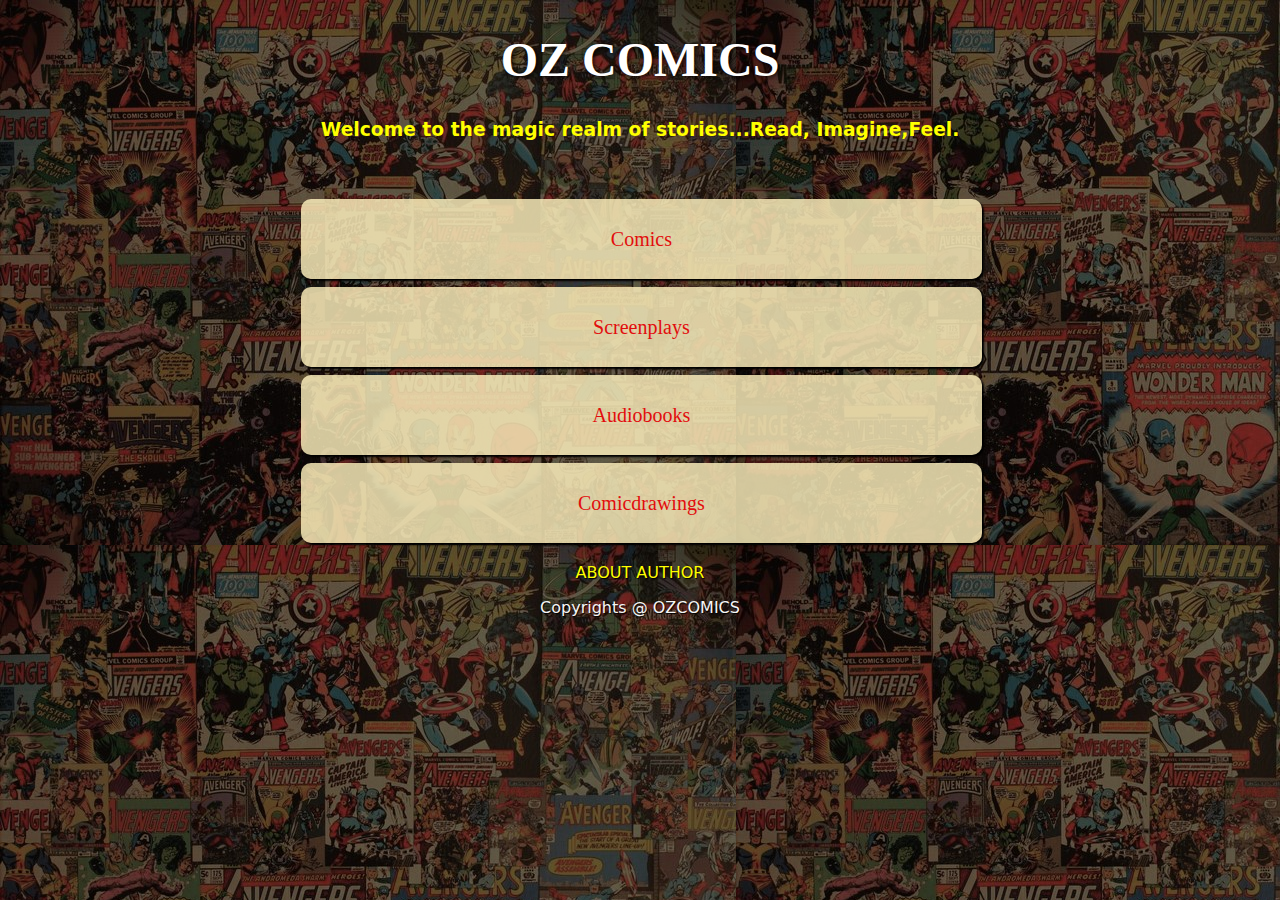
<file: index.html>
<!DOCTYPE html>
<html lang="en">
<head>
    <meta charset="UTF-8">
    <meta name="viewport" content="width=device-width, initial-scale=1.0">
    <title>ozcomics</title>
    <link rel="stylesheet" href="stylesheet.css">
</head>
<body>
    <h1> OZ COMICS<br/></h1>
    <h3>Welcome to the magic realm of stories...Read, Imagine,Feel.</h3><br/>
    <br/>
    <div class="container">
    <button class="myButton" onclick="window.location.href='secondpageindex.html';">Comics</button><br/> 
    <button class="myButton" onclick="window.location.href='Rahmathindex.html';">Screenplays</button><br/> 
    <button class="myButton" onclick="window.location.href='Rahmathindex.html';">Audiobooks</button><br/> 
    <button class="myButton" onclick="window.location.href='Rahmathindex.html';">Comicdrawings</button><br/> 
    </div>

    <p onclick="window.location.href='https://www.instagram.com/storiesozcomics?igsh=MTZlZ3BwZXdzY2Z1Mg=='"> ABOUT AUTHOR </p>

    <footer id="footer"> Copyrights @ OZCOMICS</footer>  <br/>
</body>
</html>
</file>
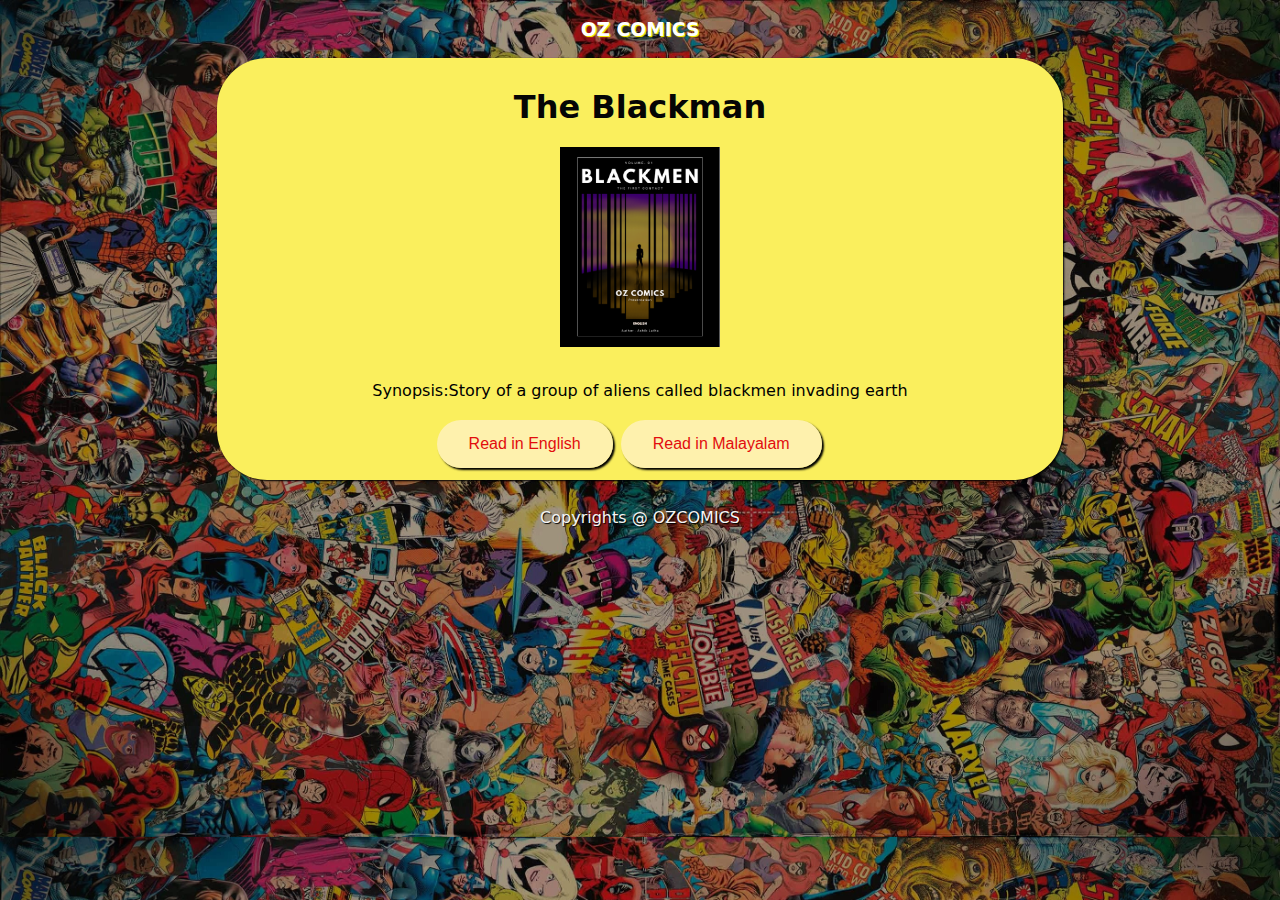
<file: blackmanindex.html>
<!DOCTYPE html>
<html lang="en">
<head>
    <meta charset="UTF-8">
    <meta name="viewport" content="width=device-width, initial-scale=1.0">
    <title>blackmen_ozcomics</title>
    <link rel="stylesheet" href="3rdpagestyle.css"/>
</head>
<body>
    <h3 onclick="window.location.href='secondpageindex.html'" class="curser">OZ COMICS</h3>
    <div class="story">
    <h1>The Blackman</h1>
    <img src="./Blackmen.png" alt="poster of the blackmen" height="200px" class="center"/><br/>
    <p>Synopsis:Story of a group of aliens called blackmen invading earth</p>
    <div class="container">
    <button class="myButton" onclick="window.location.href='https://drive.google.com/drive/folders/1gXAOCiBEtIZVs3FGXPzuBZf710wHKxkw'">Read in English</button>
    <button class="myButton" onclick="window.location.href='https://drive.google.com/drive/folders/1gXAOCiBEtIZVs3FGXPzuBZf710wHKxkw'">Read in Malayalam </button>
    </div>
    </div><br/>
    <footer id="footer"> Copyrights @ OZCOMICS</footer>  <br/>
</body>
</html>
</file>
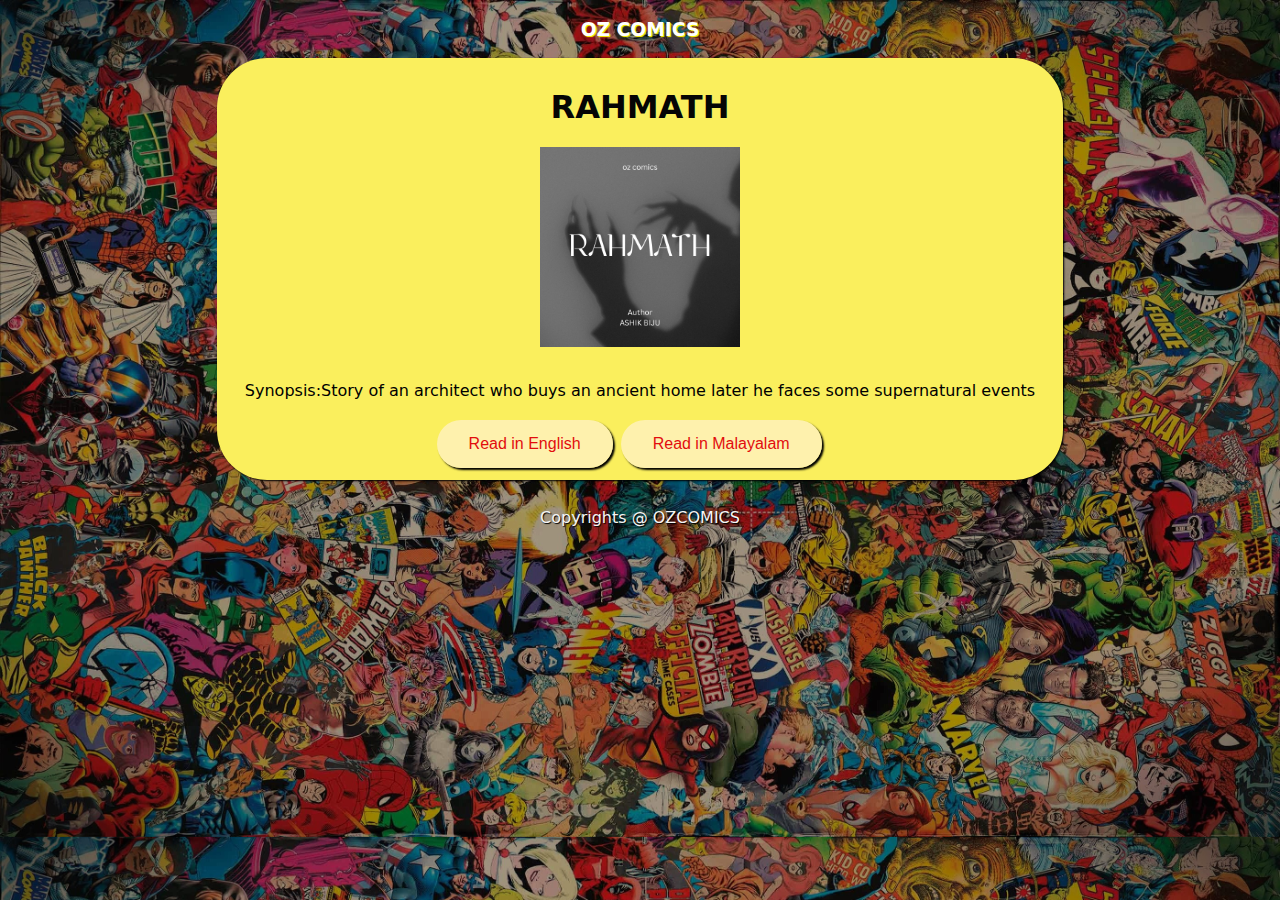
<file: Rahmathindex.html>
<!DOCTYPE html>
<html lang="en">
<head>
    <meta charset="UTF-8">
    <meta name="viewport" content="width=device-width, initial-scale=1.0">
    <title>rahmath_ozcomics</title>
    <link rel="stylesheet" href="3rdpagestyle.css"/>
</head>
<body>
    <h3 onclick="window.location.href='secondpageindex.html'" class="curser">OZ COMICS</h3>
    <div class="story">
    <h1>RAHMATH</h1>
    <img src="./ww4 Story (1).png" alt="poster of the rahmath" height="200 px" class="center"/><br/>
    <p>Synopsis:Story of an architect who buys an ancient home later he faces some supernatural events
    </p>    
    <div class="container">
        <button class="myButton" onclick="window.location.href='blackmanindex.html'">Read in English</button>
        <button class="myButton" onclick="window.location.href='blackmanindex.html'">Read in Malayalam </button>
    </div>
    </div><br/>
    <footer id="footer"> Copyrights @ OZCOMICS</footer>  <br/>
</body>
</html>
</file>
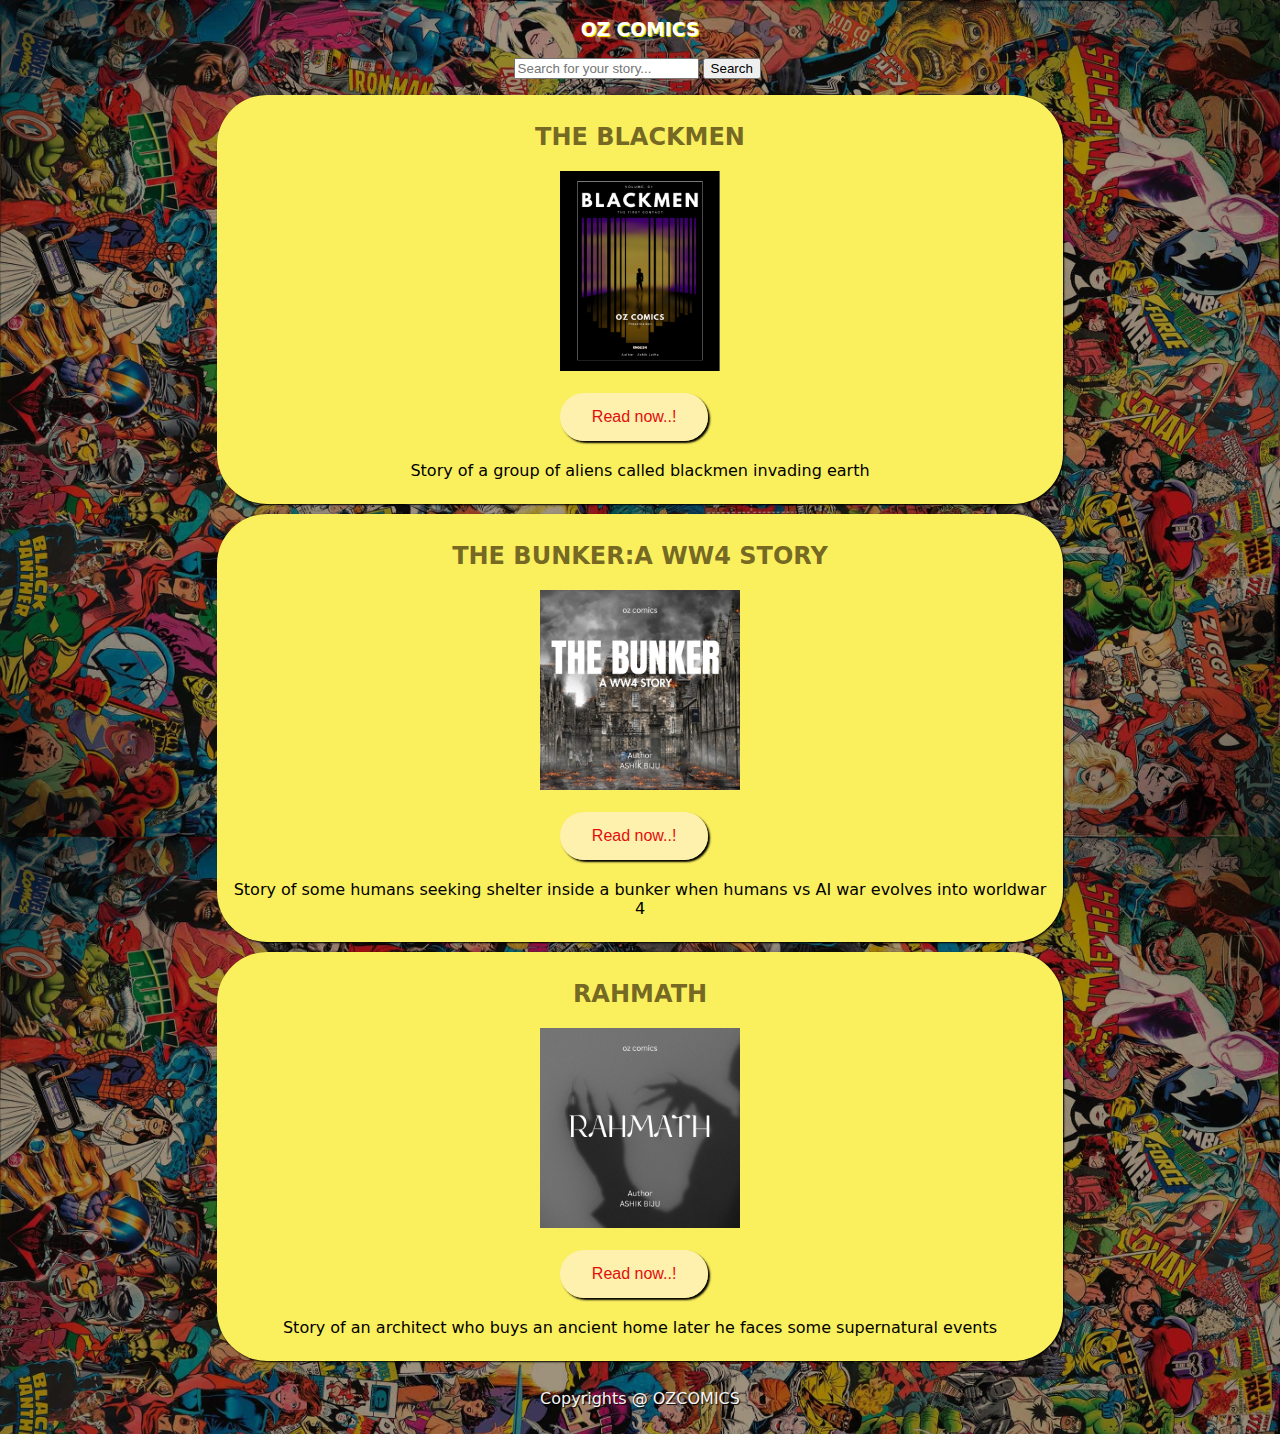
<file: secondpageindex.html>
<!DOCTYPE html>
<html lang="en">
<head>
    <meta charset="UTF-8">
    <meta name="viewport" content="width=device-width, initial-scale=1.0">
    <title>ozcomics</title>
    <link rel="stylesheet" href="./secondstylesheet.css"/>
</head>
<body>
    <h3 onclick="window.location.href='index.html'" class="curser">OZ COMICS</a></h3>
    <div class="search">
    <form id="form" class="">
        <input type="search"
        id="query" name="q"
        placeholder="Search for your story...">
        <button>Search</button>
    </form></div>
    <p>
        <div class="story">
            <h2>THE BLACKMEN</h2>
            <img src="./Blackmen.png" alt="poster of blakmen" class="center" height="200px"/><br/>
            <div class="container">
            <button class="myButton" onclick="window.location.href='blackmanindex.html';">Read now..!</button><br/> 
            </div>     
            <p>Story of a group of aliens called blackmen invading earth</p>
        </div>
        <div class="story">
            <h2>THE BUNKER:A WW4 STORY</a></h2>
            <img src="./ww4 Story.png" alt="poster of bunker" class="center" height="200px"/><br/>
            <div class="container">
            <button class="myButton" onclick="window.location.href='Thebunkerindex.html';">Read now..!</button><br/> 
            </div>
            <p>Story of some humans seeking shelter inside a bunker when humans vs AI war evolves into worldwar 4</p>   
        </div>
        <div class="story">
            <h2>RAHMATH</h2>
            <img src="./ww4 Story (1).png" alt="poster of rahmath" class="center" height="200px"/><br/>
            <div class="container">
            <button class="myButton" onclick="window.location.href='Rahmathindex.html';">Read now..!</button><br/> 
            </div>
            <p>Story of an architect who buys an ancient home later he faces some supernatural events</p>  
        </div><br/>

       <footer id="footer"> Copyrights @ OZCOMICS</footer>  <br/>      
</body>
</html>
</file>
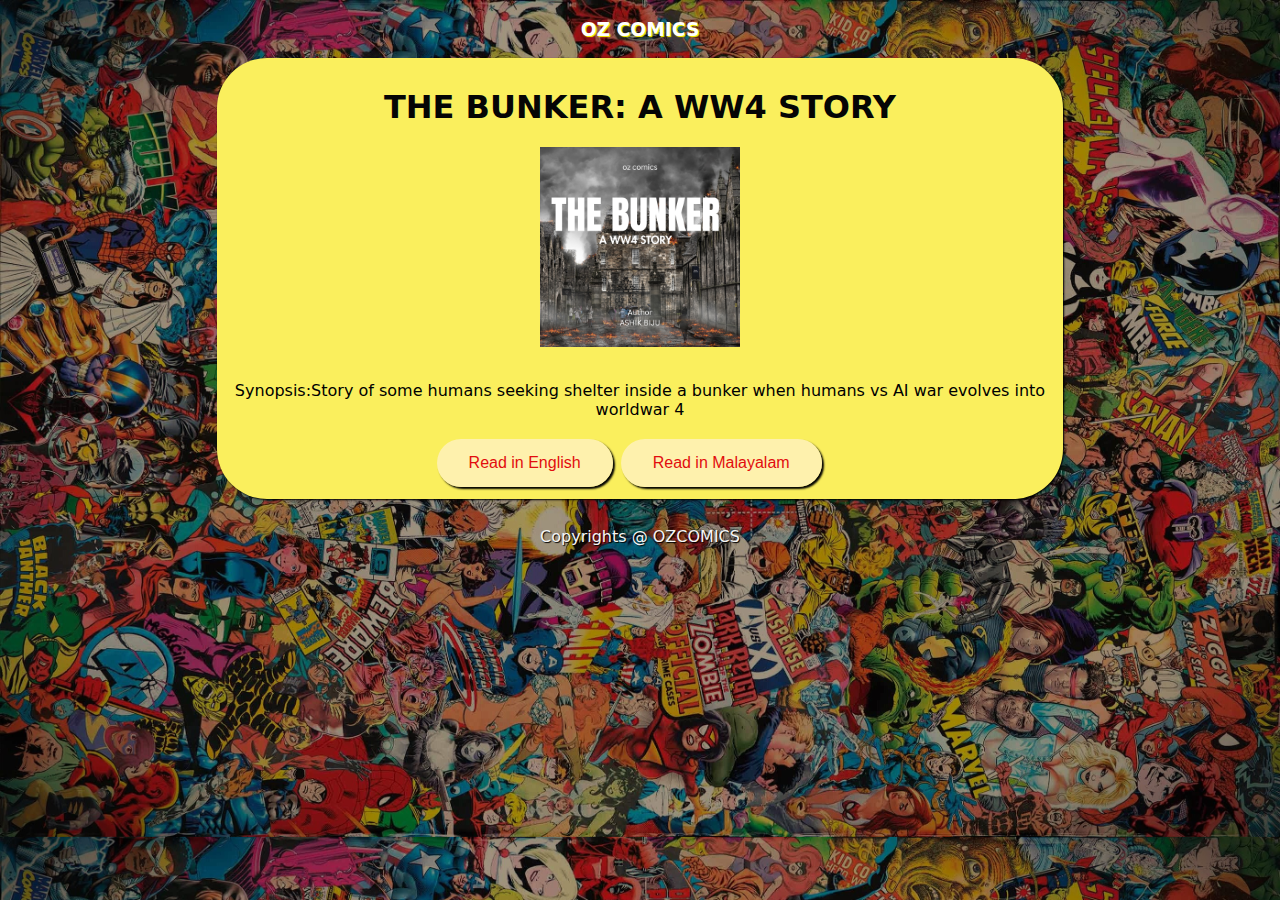
<file: Thebunkerindex.html>
<!DOCTYPE html>
<html lang="en">
<head>
    <meta charset="UTF-8">
    <meta name="viewport" content="width=device-width, initial-scale=1.0">
    <title>thebunker_ozcomics</title>
    <link rel="stylesheet" href="3rdpagestyle.css">
</head>
<body>
    <h3 onclick="window.location.href='secondpageindex.html'" class="curser">OZ COMICS</h3>
    <div class="story">
    <h1>THE BUNKER: A WW4 STORY</h1>
    <img src="./ww4 Story.png" alt="poster of the bunker" height="200px" class="center"/><br/>
    <p>Synopsis:Story of some humans seeking shelter inside a bunker when humans vs AI war evolves into worldwar 4
    </p>    
    <div class="container">
        <button class="myButton" onclick="window.location.href='blackmanindex.html'">Read in English</button>
        <button class="myButton" onclick="window.location.href='blackmanindex.html'">Read in Malayalam </button>
    </div>
    </div><br/>
    <footer id="footer"> Copyrights @ OZCOMICS</footer>  <br/>
</body>
</html>
</file>
<file: stylesheet.css>
h1{
    font-family:Georgia, 'Times New Roman', Times, serif;
    font-size:300%;
    color: rgb(255, 255, 255);
    text-shadow:1px 1px 5px rgb(0, 0, 0);
    text-align: center;
}

h3{
    font-family: system-ui, -apple-system, BlinkMacSystemFont, 'Segoe UI', Roboto, Oxygen, Ubuntu, Cantarell, 'Open Sans', 'Helvetica Neue', sans-serif;
    text-align: center;
    color: yellow;
}

body{
    background-image:url(./images/Domain\ Unavailable!.jpeg);
    background-attachment: fixed;

}
.myButton {
    border: none;
    color: rgb(226, 13, 13);
    padding: 15px 32px;
    text-align: center;
    text-decoration: none;
    display: inline-block;
    font-size: 20px;
    font-family:cursive;
    margin: 4px 2px;
    cursor: pointer;
    background-color: #fff2bed1; 
    box-shadow: 2px 2px 2px black;
    border-radius:10px;/* Green */
    width:70%;
    height: 80px;;
  }

  .container {
    margin-left:23%;  
}

p{
    color:yellow;
    font-family: system-ui, -apple-system, BlinkMacSystemFont, 'Segoe UI', Roboto, Oxygen, Ubuntu, Cantarell, 'Open Sans', 'Helvetica Neue', sans-serif;
    text-align: center;
    text-shadow:1px 1px 1px #000000;
    cursor: pointer;
}

#footer{
    text-align: center;
    color: whitesmoke;
    font-family: system-ui, -apple-system, BlinkMacSystemFont, 'Segoe UI', Roboto, Oxygen, Ubuntu, Cantarell, 'Open Sans', 'Helvetica Neue', sans-serif;
    text-shadow:1px 1px 1px #000000;
}
</file>
<file: 3rdpagestyle.css>
body{
    background-image:url(./images/MARCOM20191000_MrGarcinVar.jpg);
    background-size:100%;
    background-attachment:fixed;
}

h3{
    color:rgb(255, 255, 255);
    text-align: center;
    text-shadow:1px 1px 1px #fffb00;
    font-family: system-ui, -apple-system, BlinkMacSystemFont, 'Segoe UI', Roboto, Oxygen, Ubuntu, Cantarell, 'Open Sans', 'Helvetica Neue', sans-serif;
}

h1{
    color:rgb(5, 5, 5);
    text-align: center;
    /*text-shadow:1px 1px 1px #fffb00;*/
    font-family: system-ui, -apple-system, BlinkMacSystemFont, 'Segoe UI', Roboto, Oxygen, Ubuntu, Cantarell, 'Open Sans', 'Helvetica Neue', sans-serif;
}

p{
    text-align: center;
    font-family: system-ui, -apple-system, BlinkMacSystemFont, 'Segoe UI', Roboto, Oxygen, Ubuntu, Cantarell, 'Open Sans', 'Helvetica Neue', sans-serif;
}

.story{
    width:65%;
    margin: auto;
    margin-bottom:10px ;
    padding:8px 12px;
    /*border:1px solid rgb(203, 197, 197);*/
    border-radius:50px;
    box-shadow:1px 1px 2px;
    background-color:#FAEF5D;
    align-self:center;
    }

.center {
    display: block;
    margin-left: auto;
    margin-right: auto;
}

.myButton {
    border: none;
    color: rgb(226, 13, 13);
    padding: 15px 32px;
    text-align: center;
    text-decoration: none;
    display: inline-block;
    font-size: 16px;
    margin: 4px 2px;
    cursor: pointer;
    background-color: #fff2bed1; 
    box-shadow: 2px 2px 2px black;
    border-radius:30px;/* Green */
  }

  .container {
    margin-left: 25%;
}

.curser{
cursor: pointer;
}

#footer{
    text-align: center;
    color: whitesmoke;
    font-family: system-ui, -apple-system, BlinkMacSystemFont, 'Segoe UI', Roboto, Oxygen, Ubuntu, Cantarell, 'Open Sans', 'Helvetica Neue', sans-serif;
    text-shadow:1px 1px 1px #000000;
}
</file>
<file: secondstylesheet.css>
body{
    background-image:url(./images/MARCOM20191000_MrGarcinVar.jpg);
    background-size:100%;
    background-attachment:scroll;
}
h3{
    color:rgb(255, 255, 255);
    text-align: center;
    text-shadow:1px 1px 1px #fffb00;
    font-family: system-ui, -apple-system, BlinkMacSystemFont, 'Segoe UI', Roboto, Oxygen, Ubuntu, Cantarell, 'Open Sans', 'Helvetica Neue', sans-serif;
}

h2{
    text-align:center;
    color:rgba(49, 35, 6, 0.678)    ;
    font-family:system-ui, -apple-system, BlinkMacSystemFont, 'Segoe UI', Roboto, Oxygen, Ubuntu, Cantarell, 'Open Sans', 'Helvetica Neue', sans-serif;
}

p{
    text-align: center;
    font-family: system-ui, -apple-system, BlinkMacSystemFont, 'Segoe UI', Roboto, Oxygen, Ubuntu, Cantarell, 'Open Sans', 'Helvetica Neue', sans-serif;
}

.search{
    margin-left:40%;
}

.story{
width:65%;
margin: auto;
margin-bottom:10px ;
padding:8px 12px;
/*border:1px solid rgb(203, 197, 197);*/
border-radius:50px;
box-shadow:1px 1px 2px;
background-color:#FAEF5D;
align-self:center;
}


.myButton {
    border: none;
    color: rgb(226, 13, 13);
    padding: 15px 32px;
    text-align: center;
    text-decoration: none;
    display: inline-block;
    font-size: 16px;
    margin: 4px 2px;
    cursor: pointer;
    background-color: #fff2bed1; 
    box-shadow: 2px 2px 2px black;
    border-radius:30px;/* Green */
  }


.container {
    margin-left:40%;
}


.center {
  display: block;
  margin-left: auto;
  margin-right: auto;
  
}

#footer{
    text-align: center;
    color: whitesmoke;
    font-family: system-ui, -apple-system, BlinkMacSystemFont, 'Segoe UI', Roboto, Oxygen, Ubuntu, Cantarell, 'Open Sans', 'Helvetica Neue', sans-serif;
    text-shadow:1px 1px 1px #000000;
}
</file>
